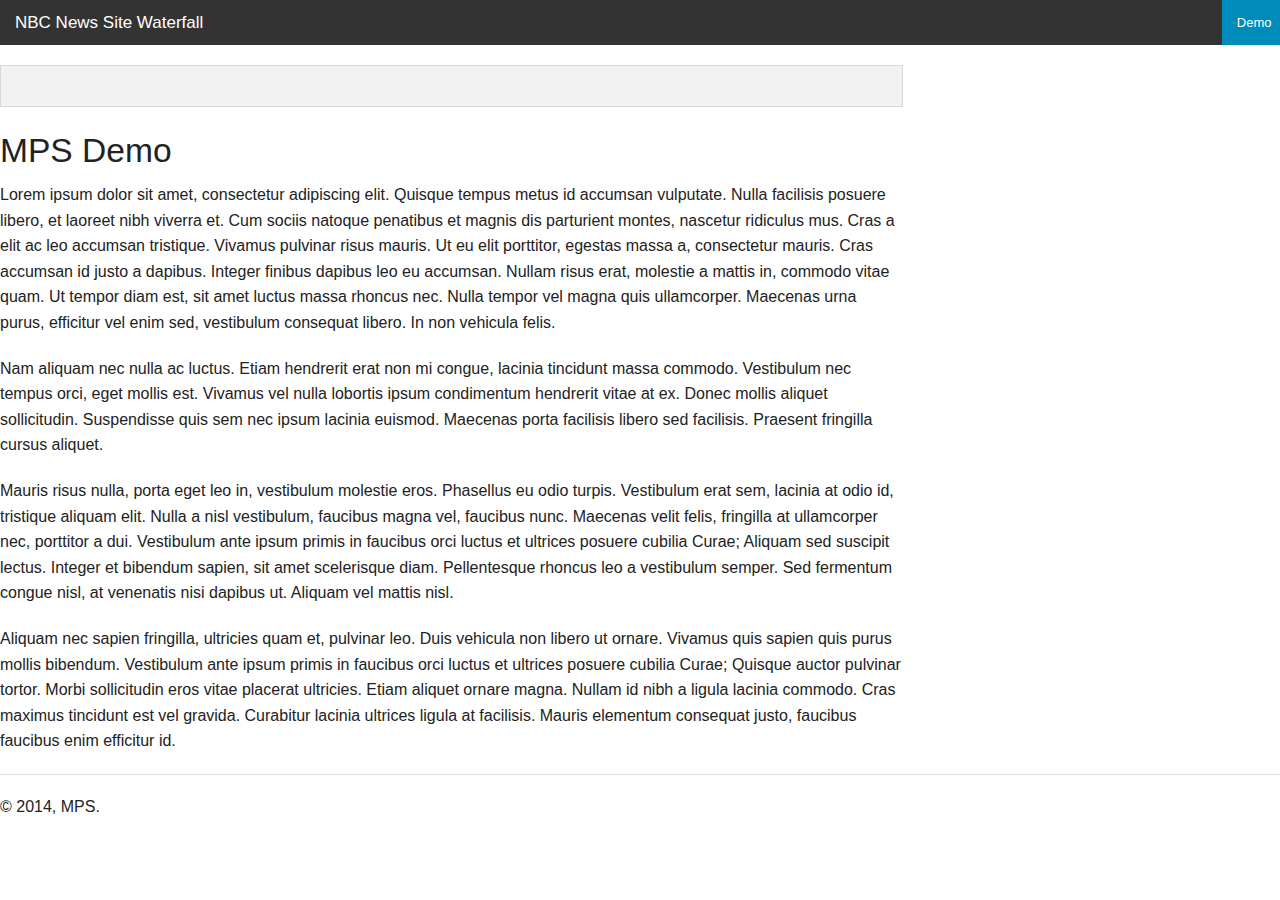
<file: index.html>
<!DOCTYPE html>
<!--[if IE 9]><html class="lt-ie10" lang="en" > <![endif]-->
<head>
  <meta charset="utf-8">
  <meta http-equiv="X-UA-Compatible" content="IE=edge">
  <title>MPS Demo</title>
  <meta name="viewport" content="width=device-width, initial-scale=1">
  <link rel="stylesheet" href="css/foundation.min.css"/>
  <link rel="stylesheet" href="css/styles.css"/>

    <script type="text/javascript">
      var time = new Date();

      var mpsopts = {'host':'stage.mps.nbcnews.com'};
      var mpscall = {'site':'nbcnews-web'};
      mpscall.path = '/cover';
      mpscall.cat = 'cover';
      mpscall.type = 'cover';
      var mps = mps || {};
      document.write('<scr'+'ipt id="mps-ext-load" src="//'+mpsopts.host+'/fetch/ext/load-'+mpscall.site+'.js"></scr'+'ipt>');

      mps.gptloadCallback = function() {
        mps.insertAd(mps._select('.top-banner'),'topbanner');
        mps.insertAd(mps._select('.right-boxad'),'boxfront1');
      }
    </script>

</head>
<body>
  <script>
      mps._ready(function(){
        var _adLoadCallbackExtend = mps._adloadCallback;
        mps._adloadCallback = function() {
          var args = arguments;
          var result = _adLoadCallbackExtend.apply(this, arguments);
          var _this = args[0];
          if(_this._mps._slot != '_oop') {
            document.getElementById('results').innerHTML += '<li>MPS <strong>' + _this._mps._slot + '</strong> ad code was loaded in <strong>' + _this._mps._elapsed + ' milliseconds</strong>.</li>';
          }

          return result;
        };
      });
  </script>

    <nav class="top-bar" data-topbar role="navigation">
      <ul class="title-area">
        <li class="name">
          <h1><a href="#">NBC News Site Waterfall</a></h1>
        </li>
      </ul>
      <section class="top-bar-section">
        <ul class="right">
          <li class="active"><a href="/MPS-demo/">Demo</a></li>
          <li><a href="/MPS-demo/timing/">Timing</a></li>
        </ul>
      </section>
    </nav>

    <div class="large-12 content m0auto center">
       <div class="top-banner mt20 top-ad"></div>
    </div>

    <div class="large-12 content m0auto">

      <div class="large-4 mt40 right">
        <div class="right-boxad panel p20 right"></div>
      </div>
      
      <div class="large-8">

        <div class="panel mt20"><ul id="results"></ul></div>

        <h1 class="mt20">MPS Demo</h1>

        <p>Lorem ipsum dolor sit amet, consectetur adipiscing elit. Quisque tempus metus id accumsan vulputate. Nulla facilisis posuere libero, et laoreet nibh viverra et. Cum sociis natoque penatibus et magnis dis parturient montes, nascetur ridiculus mus. Cras a elit ac leo accumsan tristique. Vivamus pulvinar risus mauris. Ut eu elit porttitor, egestas massa a, consectetur mauris. Cras accumsan id justo a dapibus. Integer finibus dapibus leo eu accumsan. Nullam risus erat, molestie a mattis in, commodo vitae quam. Ut tempor diam est, sit amet luctus massa rhoncus nec. Nulla tempor vel magna quis ullamcorper. Maecenas urna purus, efficitur vel enim sed, vestibulum consequat libero. In non vehicula felis.<p>

        <p>Nam aliquam nec nulla ac luctus. Etiam hendrerit erat non mi congue, lacinia tincidunt massa commodo. Vestibulum nec tempus orci, eget mollis est. Vivamus vel nulla lobortis ipsum condimentum hendrerit vitae at ex. Donec mollis aliquet sollicitudin. Suspendisse quis sem nec ipsum lacinia euismod. Maecenas porta facilisis libero sed facilisis. Praesent fringilla cursus aliquet.</p>

        <p>Mauris risus nulla, porta eget leo in, vestibulum molestie eros. Phasellus eu odio turpis. Vestibulum erat sem, lacinia at odio id, tristique aliquam elit. Nulla a nisl vestibulum, faucibus magna vel, faucibus nunc. Maecenas velit felis, fringilla at ullamcorper nec, porttitor a dui. Vestibulum ante ipsum primis in faucibus orci luctus et ultrices posuere cubilia Curae; Aliquam sed suscipit lectus. Integer et bibendum sapien, sit amet scelerisque diam. Pellentesque rhoncus leo a vestibulum semper. Sed fermentum congue nisl, at venenatis nisi dapibus ut. Aliquam vel mattis nisl.</p>

        <p>Aliquam nec sapien fringilla, ultricies quam et, pulvinar leo. Duis vehicula non libero ut ornare. Vivamus quis sapien quis purus mollis bibendum. Vestibulum ante ipsum primis in faucibus orci luctus et ultrices posuere cubilia Curae; Quisque auctor pulvinar tortor. Morbi sollicitudin eros vitae placerat ultricies. Etiam aliquet ornare magna. Nullam id nibh a ligula lacinia commodo. Cras maximus tincidunt est vel gravida. Curabitur lacinia ultrices ligula at facilisis. Mauris elementum consequat justo, faucibus faucibus enim efficitur id.</p>

      </div>

    </div>

    <footer>
      <div class="large-12 content m0auto">
        <hr />
        <p class="secondary">&copy; 2014, MPS.</p>
      </div>
      <script>typeof(mps.writeFooter)=='function' && mps.writeFooter();</script>
    </footer>

</body>
</html>
</file>
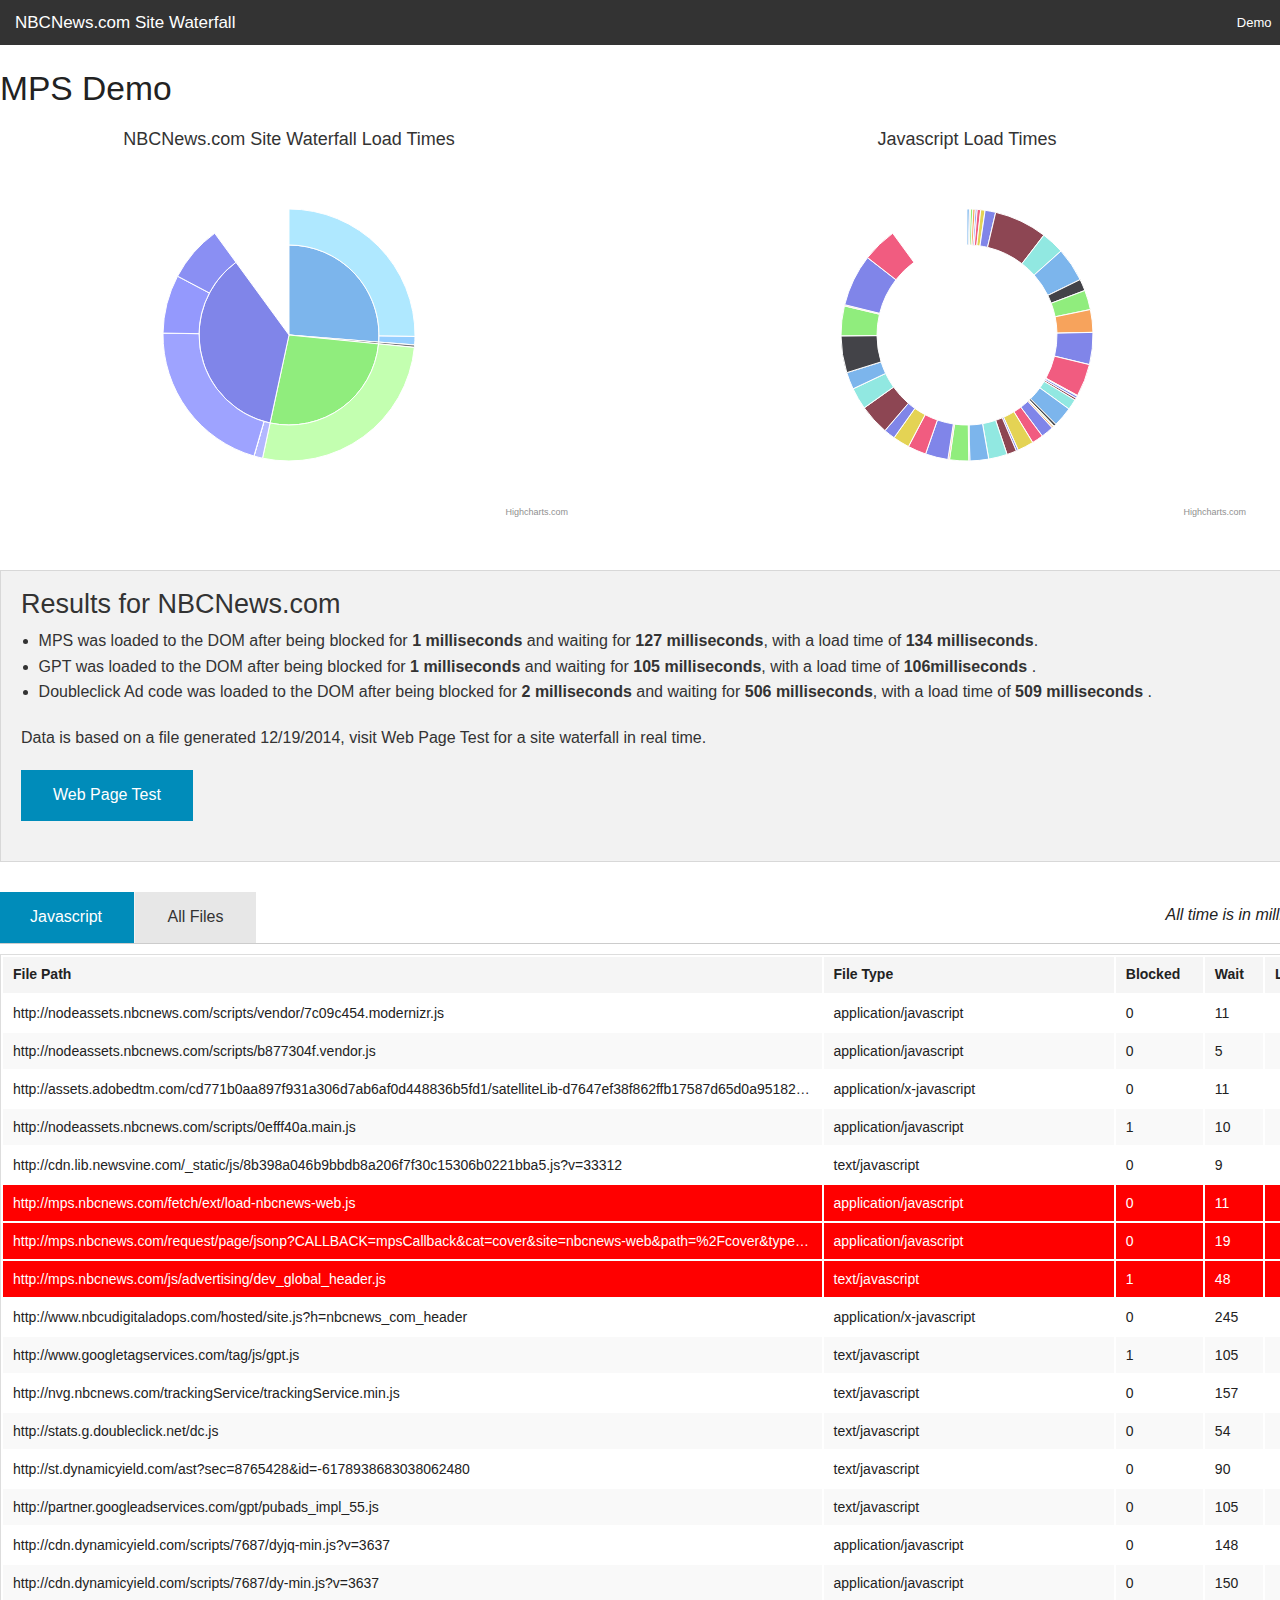
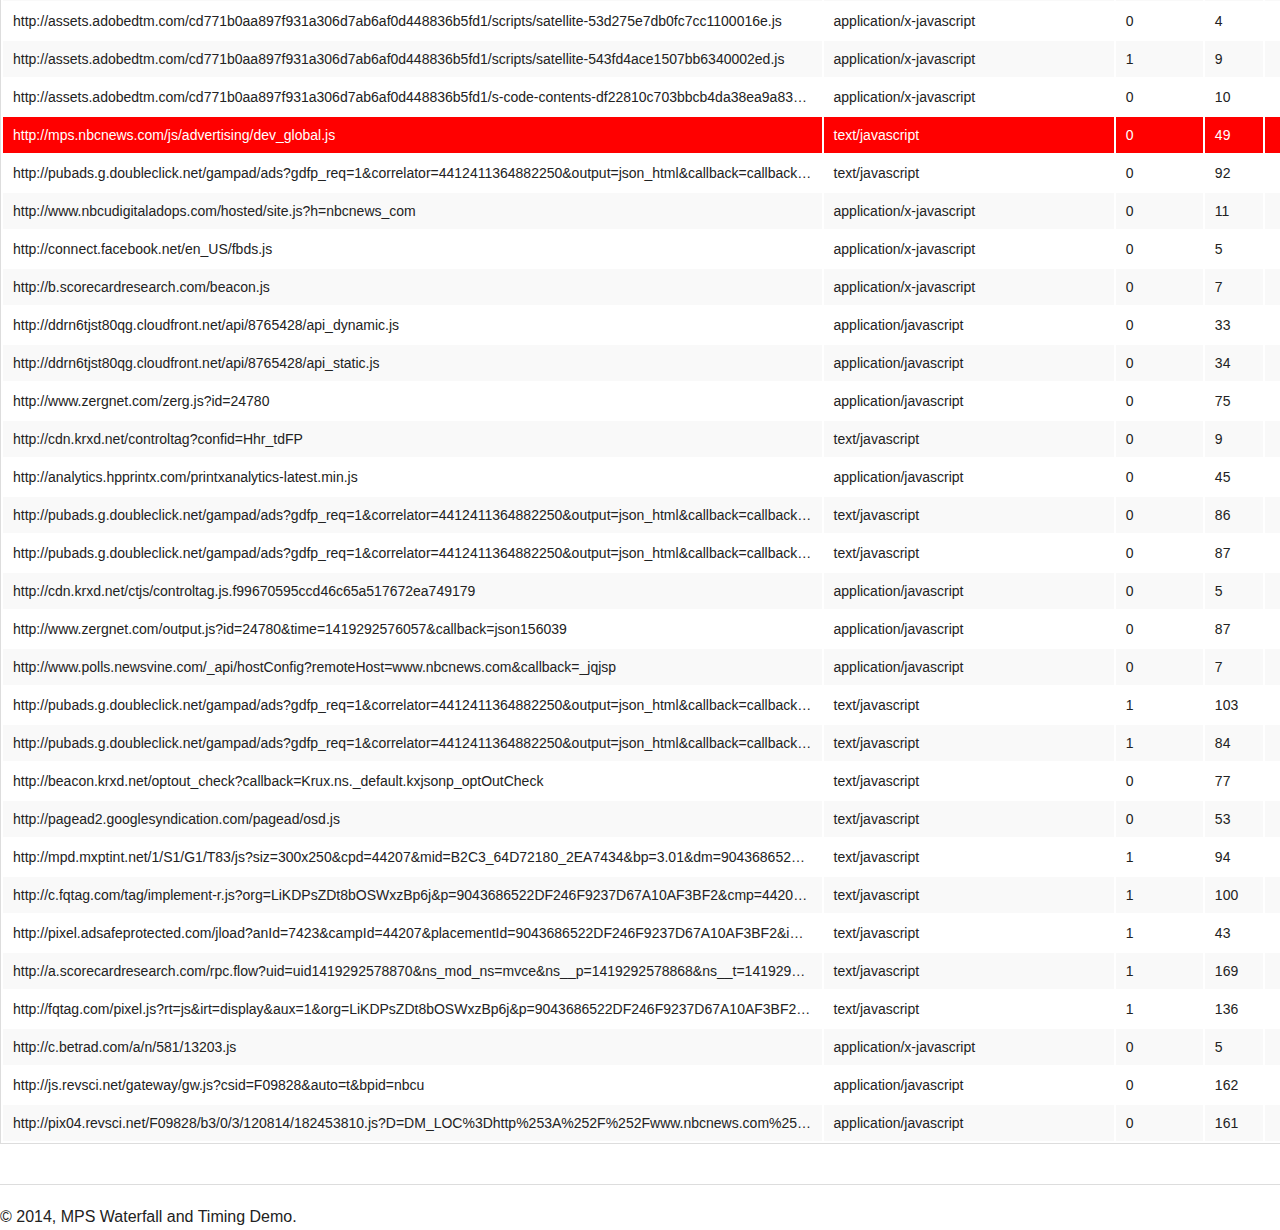
<file: timing/index.html>
<!DOCTYPE html>
<!--[if IE 9]><html class="lt-ie10" lang="en" > <![endif]-->
<head>
  <meta charset="utf-8">
  <meta http-equiv="X-UA-Compatible" content="IE=edge">
  <title>MPS Demo - Waterfall & Timing</title>
  <meta name="viewport" content="width=device-width, initial-scale=1">
  <link rel="stylesheet" href="../css/foundation.min.css"/>
  <link rel="stylesheet" href="../css/styles.css"/>

  <!-- Site variables -->
  <script>
    // TODO - make har url dynamic based on url input.
    var mpsDemo = {
      site: 'NBCNews.com',
      harUrl: '../harp/nbcnews_12_22_14.harp',
      adLibrary: 'gpt',
      adNetwork: 'doubleclick'
    }
  </script>

</head>
<body>

    <nav class="top-bar" data-topbar role="navigation">
      <ul class="title-area">
        <li class="name">
          <h1><a href="#"><script>document.write(mpsDemo.site);</script> Site Waterfall</a></h1>
        </li>
      </ul>
      <section class="top-bar-section">
        <ul class="right">
          <li><a href="/MPS-demo/">Demo</a></li>
          <li class="active"><a href="/MPS-demo/timing/">Timing</a></li>
        </ul>
      </section>
    </nav>

    <div class="large-12 content m0auto">

        <h1 class="mt20">MPS Demo</h1>

        <!-- Graphs -->
        <div id="graph" class="loading">
          <div id="graph-all" class="w50"></div>
          <div id="graph-js" class="w50"></div>
        </div>

        <div class="none" id="content">

          <!-- Load Times -->
          <div class="panel">
            <h3>Results for <script>document.write(mpsDemo.site);</script></h3>
            <div class="panel-results"></div>
            <p>Data is based on a file generated 12/19/2014, visit Web Page Test for a site waterfall in real time.<p>
            <a class="button" href="http://www.webpagetest.org/" target=" _blank">Web Page Test</a>
          </div>
          <!-- /Load Times -->

          <!-- Charts -->
          <ul class="button-group radius borderBtm">
            <li><a href="#" class="button tabs-js">Javascript</a></li>
            <li><a href="#" class="button tabs-all secondary">All Files</a></li>
            <li class="right"><p class="pt10"><em>All time is in milliseconds.</em></p></li>
          </ul>

          <div class="tabs">
          
            <table id="chart-all" class="none chart" width="100%">
              <thead>
                <th width="705">File Path</th>
                <th width="250">File Type</th>
                <th width="75">Blocked</th>
                <th width="50">Wait</th>
                <th width="75">Load Time</th>
              </thead>
              <tbody>
              </tbody>
            </table>

            <table id="chart-js" class="chart" width="100%">
              <thead>
                <th width="705">File Path</th>
                <th width="250">File Type</th>
                <th width="75">Blocked</th>
                <th width="50">Wait</th>
                <th width="75">Load Time</th>
              </thead>
              <tbody>
              </tbody>
            </table>

          </div>
          <!-- /Charts -->

        </div>

    </div>

    <footer>
      <div class="large-12 content m0auto">
        <hr />
        <p class="secondary">&copy; 2014, MPS Waterfall and Timing Demo.</p>
      </div>
    </footer>

    <script src="../js/jquery-1.11.2.min.js"></script>
    <script src="../js/jquery.tablesorter.min.js"></script>
    <script src="../js/highcharts.min.js"></script>
    <script src="../js/site.js"></script>

</body>
</html>
</file>
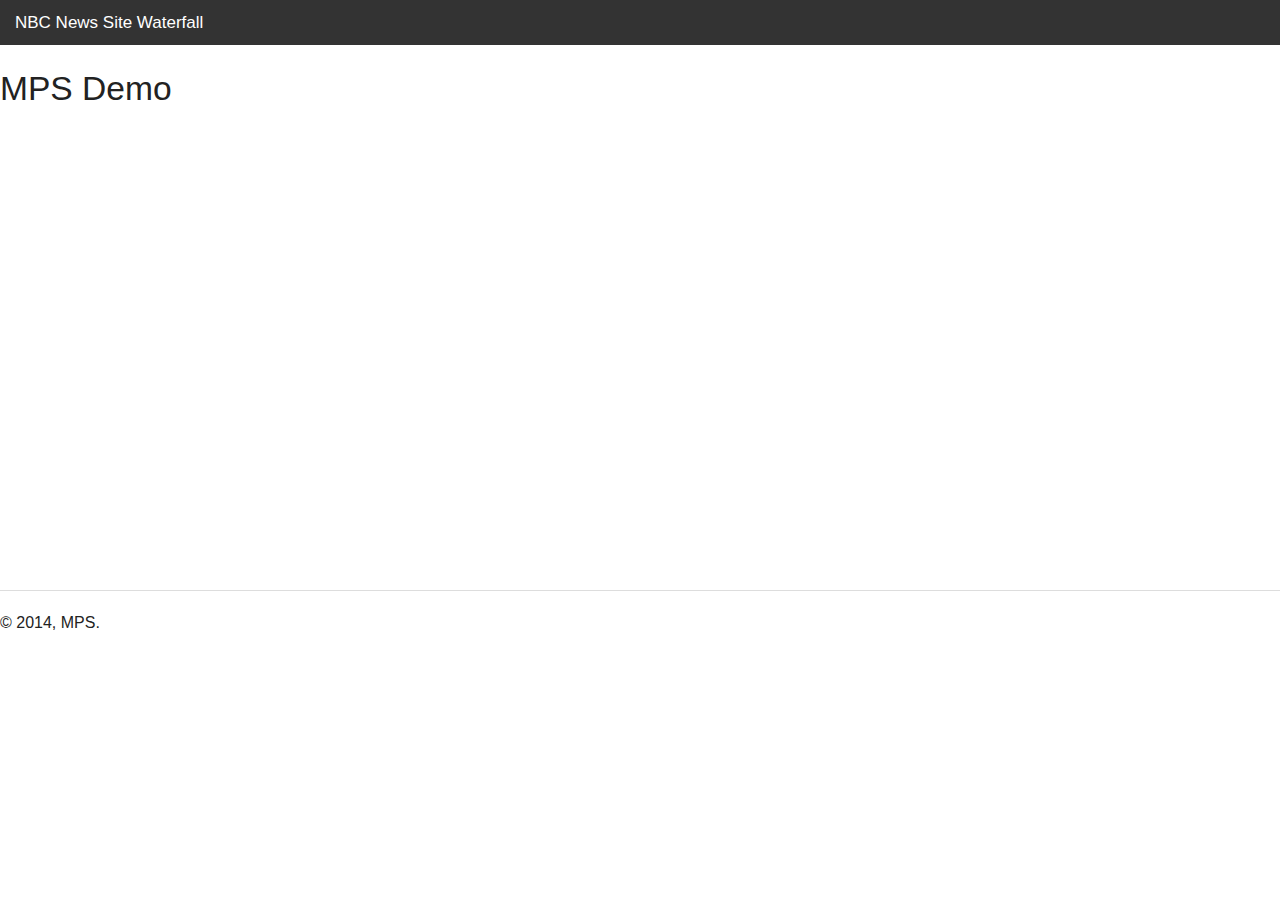
<file: nbcnews.html>
<!DOCTYPE html>
<!--[if IE 9]><html class="lt-ie10" lang="en" > <![endif]-->
<head>
  <meta charset="utf-8">
  <meta http-equiv="X-UA-Compatible" content="IE=edge">
  <title>MPS Demo - NBCNews.com Waterfall</title>
  <meta name="viewport" content="width=device-width, initial-scale=1">
  <link rel="stylesheet" href="css/foundation.min.css"/>
  <link rel="stylesheet" href="css/styles.css"/>

</head>
<body>

    <div class="top-bar docs-bar">

      <ul class="title-area">
        <li class="name">
          <h1><a href="#">NBC News Site Waterfall</a></h1>
        </li>
      </ul>

    </div>

    <div class="large-12 content m0auto center">
       <div class="top-banner mt20"></div>
    </div>

    <div class="large-12 content m0auto">


        <h1 class="mt20">MPS Demo</h1>

        <div id="graph"></div>

        <table id="chart" class="none" width="100%">
          <thead>
            <th width="705">File Path</th>
            <th width="250">File Type</th>
            <th width="200">Load Time in Milliseconds</th>
          </thead>
          <tbody>
          </tbody>
        </table>

        <!--<iframe width="1000" height="400" src="http://www.nbcnews.com" id="testSite"></iframe>-->

    </div>

    <footer>
      <div class="large-12 content m0auto">
        <hr />
        <p class="secondary">&copy; 2014, MPS.</p>
      </div>
    </footer>

    <script src="js/jquery-1.11.2.min.js"></script>
    <script src="js/jquery.tablesorter.min.js"></script>
    <script src="js/highcharts.min.js"></script>
    <script src="js/site.js"></script>
    <script id="siteHar" src="harp/nbcnews_12_19_14.harp"></script>

</body>
</html>
</file>
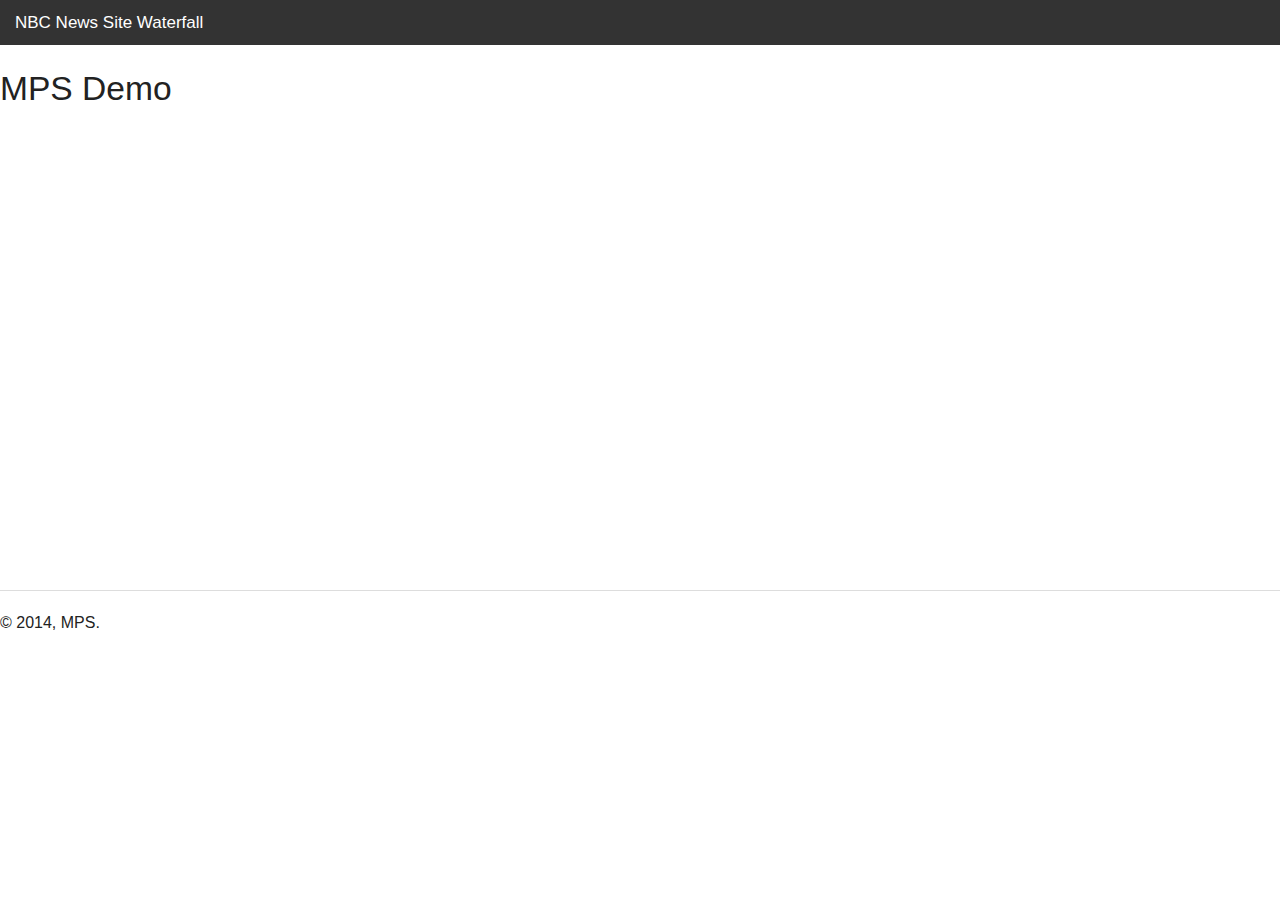
<file: waterfall.html>
<!DOCTYPE html>
<!--[if IE 9]><html class="lt-ie10" lang="en" > <![endif]-->
<head>
  <meta charset="utf-8">
  <meta http-equiv="X-UA-Compatible" content="IE=edge">
  <title>MPS Demo - NBCNews.com Waterfall</title>
  <meta name="viewport" content="width=device-width, initial-scale=1">
  <link rel="stylesheet" href="css/foundation.min.css"/>
  <link rel="stylesheet" href="css/styles.css"/>

</head>
<body>

    <div class="top-bar docs-bar">

      <ul class="title-area">
        <li class="name">
          <h1><a href="#">NBC News Site Waterfall</a></h1>
        </li>
      </ul>

      <ul class="right">
        <li class="active"><a href="/">Demo</a></li>
        <li class="active"><a href="/timing/">Timing</a></li>
      </ul>

    </div>

    <div class="large-12 content m0auto center">
       <div class="top-banner mt20"></div>
    </div>

    <div class="large-12 content m0auto">


        <h1 class="mt20">MPS Demo</h1>

        <div id="graph"></div>

        <table id="chart" class="none" width="100%">
          <thead>
            <th width="705">File Path</th>
            <th width="250">File Type</th>
            <th width="200">Load Time in Milliseconds</th>
          </thead>
          <tbody>
          </tbody>
        </table>

        <!--<iframe width="1000" height="400" src="http://www.nbcnews.com" id="testSite"></iframe>-->

    </div>

    <footer>
      <div class="large-12 content m0auto">
        <hr />
        <p class="secondary">&copy; 2014, MPS.</p>
      </div>
    </footer>

    <script src="js/jquery-1.11.2.min.js"></script>
    <script src="js/jquery.tablesorter.min.js"></script>
    <script src="js/highcharts.min.js"></script>
    <script src="js/site.js"></script>
    <script id="siteHar" src="harp/nbcnews_12_19_14.harp"></script>

</body>
</html>
</file>
<file: css/styles.css>
/***** MPS Demo Styles *****/
.content {
	width:1355px;
}
.top-bar {
	min-width:1355px;
}
.right-boxad {
	display:inline-block;
}
.center {
	text-align:center;
}
.mt40 {
	margin-top:40px;
}
.mt20 {
	margin-top:20px;
}
.m0auto {
	margin:0 auto;
}
.p20 {
	padding:20px;
}
.pt10 {
	padding:10px;
}
h1 {
	font-size:2.1rem;
}
h2 {
	font-size:1.5rem;
}
.right {
	float:right;
}
.none {
	display:none;
}
.chart {
	width:1355px;
	overflow:hidden;
	white-space: nowrap;
	table-layout:fixed;
}
.chart td {
	overflow:hidden;
	text-overflow: ellipsis;
}
#graph {
	position:relative;
	height:450px;
}
td.alert {
	background:#ff0000;
	color:#fff;
}
.loadTime span {
	float:right;
}
.loading {
	width:1155px;
	background:url('../img/loader.gif') 670px 210px no-repeat;
	min-height:500px;
}
.w50 {
	width:50%;
}
#graph-all,
#graph-js {
	position:absolute;
	top:0;
	left:0;
}
#graph-js {
	left:50%;
}
.borderBtm {
	border-bottom:1px solid #ccc;
}
.button-group {
	margin:30px 0 10px 0;
}
.button-group a {
	margin-bottom:0;
}
.button-group p {
	margin-bottom:0;
}
</file>
